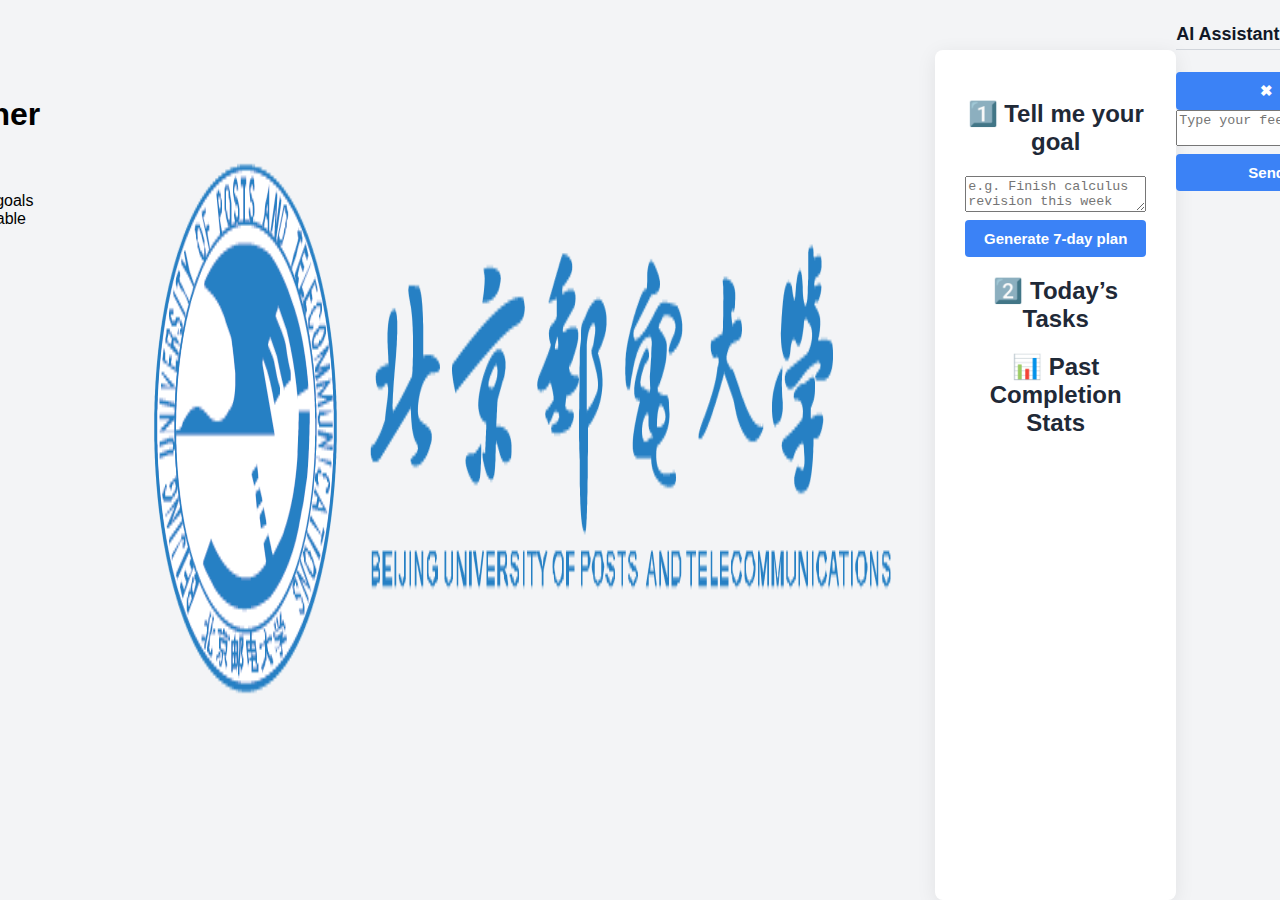
<file: index_old.html>
<!doctype html>
<html lang="en">
<head>
  <meta charset="UTF-8">
  <title>Time Planner AI</title>
  <link href="styles.css" rel="stylesheet">
  <link href="https://fonts.googleapis.com/css2?family=Inter:wght@400;600&display=swap" rel="stylesheet">
</head>
<body>
  <header class="header">
    <h1>⏰ Time Planner AI</h1>
    <p class="tagline">Turn your goals into actionable daily tasks</p>
  </header>
  <img src="logo.png" alt="School Logo" class="school-logo">


  <main class="container">
    <!-- 1️⃣ 输入目标 -->
    <section class="card input-card">
      <h2>1️⃣ Tell me your goal</h2>
      <textarea id="goalInput" placeholder="e.g. Finish calculus revision this week"></textarea>
      <button id="generateBtn" class="btn-primary">Generate 7-day plan</button>
      <pre id="planDisplay" class="plan-preview"></pre>
    </section>

    <!-- 2️⃣ 今日任务 -->
    <section class="card tasks-card">
      <h2>2️⃣ Today’s Tasks</h2>
      <ul id="taskList" class="task-list"></ul>
    </section>

    <!-- 3️⃣ 历史完成统计 -->
    <section class="card stats-card">
      <h2>📊 Past Completion Stats</h2>
      <ul id="statsList" class="stats-list"></ul>
    </section>
  </main>

  <!-- Chat drawer -->
  <div id="chatDrawer" class="drawer hidden">
    <div class="drawer-header">
      <h3>AI Assistant</h3>
      <button id="drawerClose">✖</button>
    </div>
    <div id="chatLog" class="chat-log"></div>
    <textarea id="chatInput" placeholder="Type your feedback…"></textarea>
    <button id="sendMsg" class="btn-primary">Send</button>
  </div>

<script src="main.js"></script>
</body>
</html>
</file>
<file: styles.css>
body {
  font-family: "Helvetica Neue", sans-serif;
  background-color: #f3f4f6;
  margin: 0;
  padding: 0;
  display: flex;
  justify-content: center;
  min-height: 100vh;
}

.container {
  max-width: 600px;
  width: 100%;
  margin-top: 50px;
  padding: 30px;
  background-color: #ffffff;
  box-shadow: 0 4px 20px rgba(0, 0, 0, 0.08);
  border-radius: 8px;
}

h2 {
  margin-bottom: 20px;
  color: #1f2937;
  text-align: center;
}

h3 {
  margin-top: 24px;
  color: #111827;
  font-size: 18px;
  border-bottom: 1px solid #d1d5db;
  padding-bottom: 4px;
}

input[type="email"],
input[type="password"],
input[type="text"] {
  width: 100%;
  padding: 10px;
  margin: 8px 0 16px;
  border: 1px solid #d1d5db;
  border-radius: 4px;
  font-size: 14px;
  box-sizing: border-box;
}

button {
  width: 100%;
  padding: 10px;
  margin-top: 4px;
  background-color: #3b82f6;
  color: white;
  font-weight: bold;
  border: none;
  border-radius: 4px;
  font-size: 15px;
  cursor: pointer;
  transition: background-color 0.2s ease;
}

button:hover {
  background-color: #2563eb;
}

a {
  color: #3b82f6;
  cursor: pointer;
}

.task-day {
  margin-top: 20px;
  padding: 10px 14px;
  background-color: #f9fafb;
  border: 1px solid #e5e7eb;
  border-radius: 6px;
}

.task-item {
  margin: 6px 0;
  padding: 8px 10px;
  background-color: #ffffff;
  border-left: 4px solid #3b82f6;
  border-radius: 4px;
  box-shadow: 0 1px 3px rgba(0, 0, 0, 0.05);
  font-size: 14px;
  display: flex;
  justify-content: space-between;
}

.duration {
  color: #6b7280;
  font-size: 13px;
}
.task-item {
  display: flex;
  align-items: center;
  gap: 10px;
}
.task-checkbox {
  transform: scale(1.2);
}
#manual-add {
  margin-top: 30px;
  padding-top: 10px;
  border-top: 1px solid #ddd;
}

#manual-add input,
#manual-add button {
  display: block;
  width: 100%;
  margin: 8px 0;
  padding: 10px;
  font-size: 14px;
  box-sizing: border-box;
}
.task-day p {
  font-size: 14px;
  margin-bottom: 0;
  color: #374151;
}
#chat-toggle {
  position: fixed;
  bottom: 20px;
  right: 20px;
  background: #3b82f6;
  color: white;
  font-size: 20px;
  padding: 10px 14px;
  border-radius: 50%;
  cursor: pointer;
  z-index: 1000;
  box-shadow: 0 2px 6px rgba(0,0,0,0.2);
}

#chat-box {
  position: fixed;
  bottom: 80px;
  right: 20px;
  width: 300px;
  height: 400px;
  background: white;
  border: 1px solid #ccc;
  border-radius: 8px;
  display: flex;
  flex-direction: column;
  box-shadow: 0 4px 12px rgba(0,0,0,0.2);
  z-index: 999;
}

#chat-messages {
  flex: 1;
  padding: 10px;
  overflow-y: auto;
  font-size: 14px;
  line-height: 1.5;
  background: #f9fafb;
}

#chat-input-area {
  display: flex;
  border-top: 1px solid #eee;
}

#chat-input {
  flex: 1;
  padding: 10px;
  border: none;
  border-right: 1px solid #eee;
  outline: none;
}

#chat-send {
  padding: 10px;
  border: none;
  background: #3b82f6;
  color: white;
  cursor: pointer;
}
/* 🔵 聊天按钮固定在右下角 */
#chat-toggle {
  position: fixed;
  bottom: 20px;
  right: 20px;
  background-color: #4285f4;
  color: white;
  border-radius: 50%;
  width: 60px;
  height: 60px;
  font-size: 24px;
  display: flex;
  align-items: center;
  justify-content: center;
  cursor: pointer;
  box-shadow: 0 2px 6px rgba(0, 0, 0, 0.2);
}

/* 🔵 聊天框 */
#chat-box {
  position: fixed;
  bottom: 100px;
  right: 20px;
  width: 300px;
  height: 400px;
  background-color: #fff;
  border: 1px solid #ccc;
  border-radius: 8px;
  display: flex;
  flex-direction: column;
  box-shadow: 0 2px 8px rgba(0, 0, 0, 0.3);
  z-index: 1000;
  overflow: hidden;
}

/* 🔵 消息区域 */
#chat-messages {
  flex: 1;
  padding: 10px;
  overflow-y: auto;
  font-size: 14px;
  line-height: 1.4;
}

/* 🔵 输入区域 */
#chat-input-area {
  display: flex;
  padding: 10px;
  border-top: 1px solid #eee;
}

#chat-input {
  flex: 1;
  padding: 8px;
  font-size: 14px;
  border: 1px solid #ccc;
  border-radius: 4px;
}

#chat-send {
  margin-left: 8px;
  padding: 8px 12px;
  font-size: 14px;
  background-color: #4285f4;
  color: white;
  border: none;
  border-radius: 4px;
  cursor: pointer;
}
/* 🔵 聊天按钮固定在右下角 */
#chat-toggle {
  position: fixed;
  bottom: 20px;
  right: 20px;
  background-color: #4285f4;
  color: white;
  border-radius: 50%;
  width: 60px;
  height: 60px;
  font-size: 28px;
  display: flex;
  align-items: center;
  justify-content: center;
  cursor: pointer;
  box-shadow: 0 2px 6px rgba(0, 0, 0, 0.2);
  z-index: 999;
}

/* 🔵 聊天框主体 */
#chat-box {
  position: fixed;
  bottom: 100px;
  right: 20px;
  width: 320px;
  height: 420px;
  background-color: #fff;
  border: 1px solid #ccc;
  border-radius: 8px;
  display: flex;
  flex-direction: column;
  box-shadow: 0 2px 8px rgba(0, 0, 0, 0.3);
  z-index: 999;
  overflow: hidden;
}

/* 🔵 聊天内容显示区域 */
#chat-messages {
  flex: 1;
  padding: 12px;
  overflow-y: auto;
  font-size: 14px;
  line-height: 1.4;
}

/* 🔵 聊天输入区域 */
#chat-input-area {
  display: flex;
  padding: 10px;
  border-top: 1px solid #eee;
}

#chat-input {
  flex: 1;
  padding: 8px;
  font-size: 14px;
  border: 1px solid #ccc;
  border-radius: 4px;
}

#chat-send {
  margin-left: 8px;
  padding: 8px 14px;
  font-size: 14px;
  background-color: #4285f4;
  color: white;
  border: none;
  border-radius: 4px;
  cursor: pointer;
}
</file>
